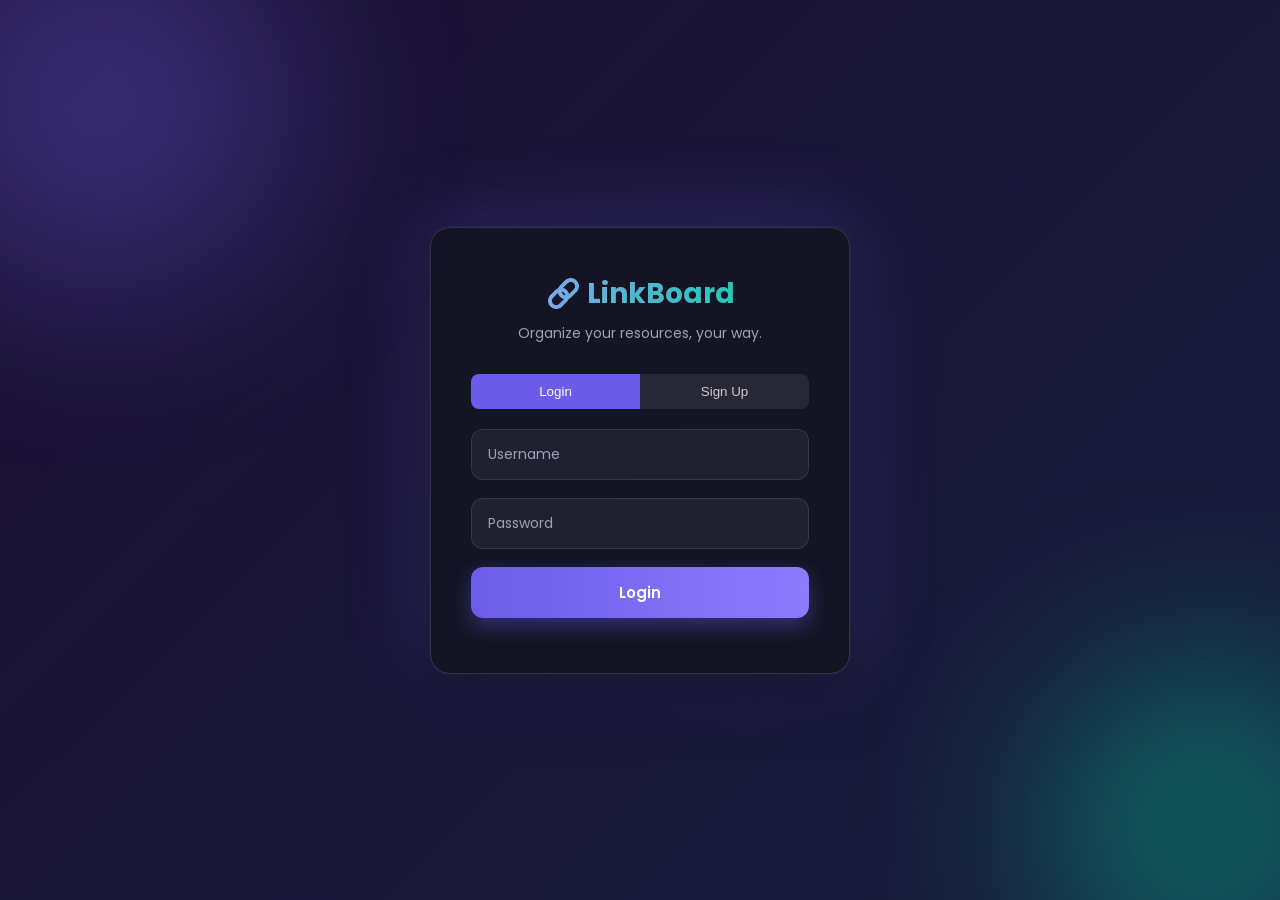
<file: frontend/index.html>
<!DOCTYPE html>
<html lang="en">

<head>
  <meta charset="UTF-8">
  <title>LinkBoard - Login</title>
  <link rel="stylesheet" href="style.css">
  <link rel="preconnect" href="https://fonts.googleapis.com">
  <link href="https://fonts.googleapis.com/css2?family=Poppins:wght@400;500;600;700&display=swap" rel="stylesheet">
</head>

<body>
  <div class="auth-container">
    <div class="auth-box">
      <h1>🔗 LinkBoard</h1>
      <p class="subtitle">Organize your resources, your way.</p>

      <div class="tabs">
        <button class="tab-btn active" id="loginTab" onclick="showLogin()">Login</button>
        <button class="tab-btn" id="signupTab" onclick="showSignup()">Sign Up</button>
      </div>

      <form id="loginForm">
        <input type="text" id="loginUsername" placeholder="Username" required>
        <input type="password" id="loginPassword" placeholder="Password" required>
        <button type="submit">Login</button>
      </form>

      <form id="signupForm" style="display:none;">
        <input type="text" id="signupUsername" placeholder="Username" required>
        <input type="password" id="signupPassword" placeholder="Password" required>
        <button type="submit">Create Account</button>
      </form>

      <p id="errorMsg" class="error"></p>
    </div>
  </div>

  <script src="script.js"></script>
</body>

</html>
</file>
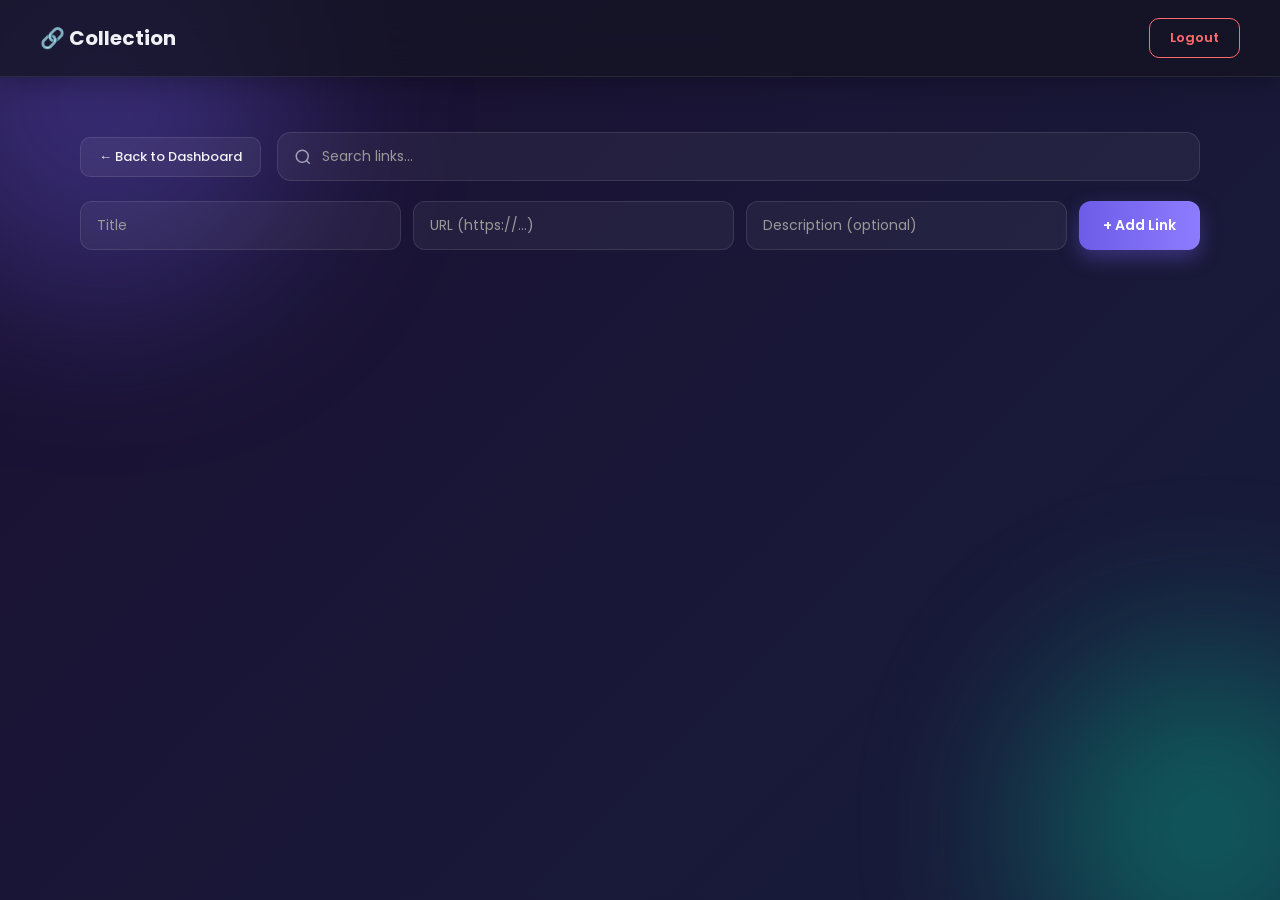
<file: frontend/collection.html>
<!DOCTYPE html>
<html lang="en">
<head>
<meta charset="UTF-8">
<title>LinkBoard - Collection</title>
<link rel="stylesheet" href="style.css">
<link rel="preconnect" href="https://fonts.googleapis.com">
<link href="https://fonts.googleapis.com/css2?family=Poppins:wght@400;500;600;700&display=swap" rel="stylesheet">
</head>
<body>
  <div class="navbar">
    <h2 id="collectionTitle">🔗 Collection</h2>
    <button class="logout-btn" onclick="logout()">Logout</button>
  </div>

  <div class="dashboard-container">
    <div class="links-header">
      <button class="back-btn" onclick="window.location.href='dashboard.html'">← Back to Dashboard</button>
      <input type="text" id="searchInput" placeholder="Search links..." oninput="loadLinks(this.value)">
    </div>

    <div class="add-link-form">
      <input type="text" id="linkTitle" placeholder="Title">
      <input type="text" id="linkUrl" placeholder="URL (https://...)">
      <input type="text" id="linkDesc" placeholder="Description (optional)">
      <button onclick="addLink()">+ Add Link</button>
    </div>

    <div id="linksList"></div>
  </div>

  <script src="script.js"></script>
  <script>
    const params = new URLSearchParams(window.location.search);
    const name = params.get('name');
    if (name) document.getElementById('collectionTitle').textContent = '🔗 ' + decodeURIComponent(name);
    loadLinks();
  </script>
</body>
</html>
</file>
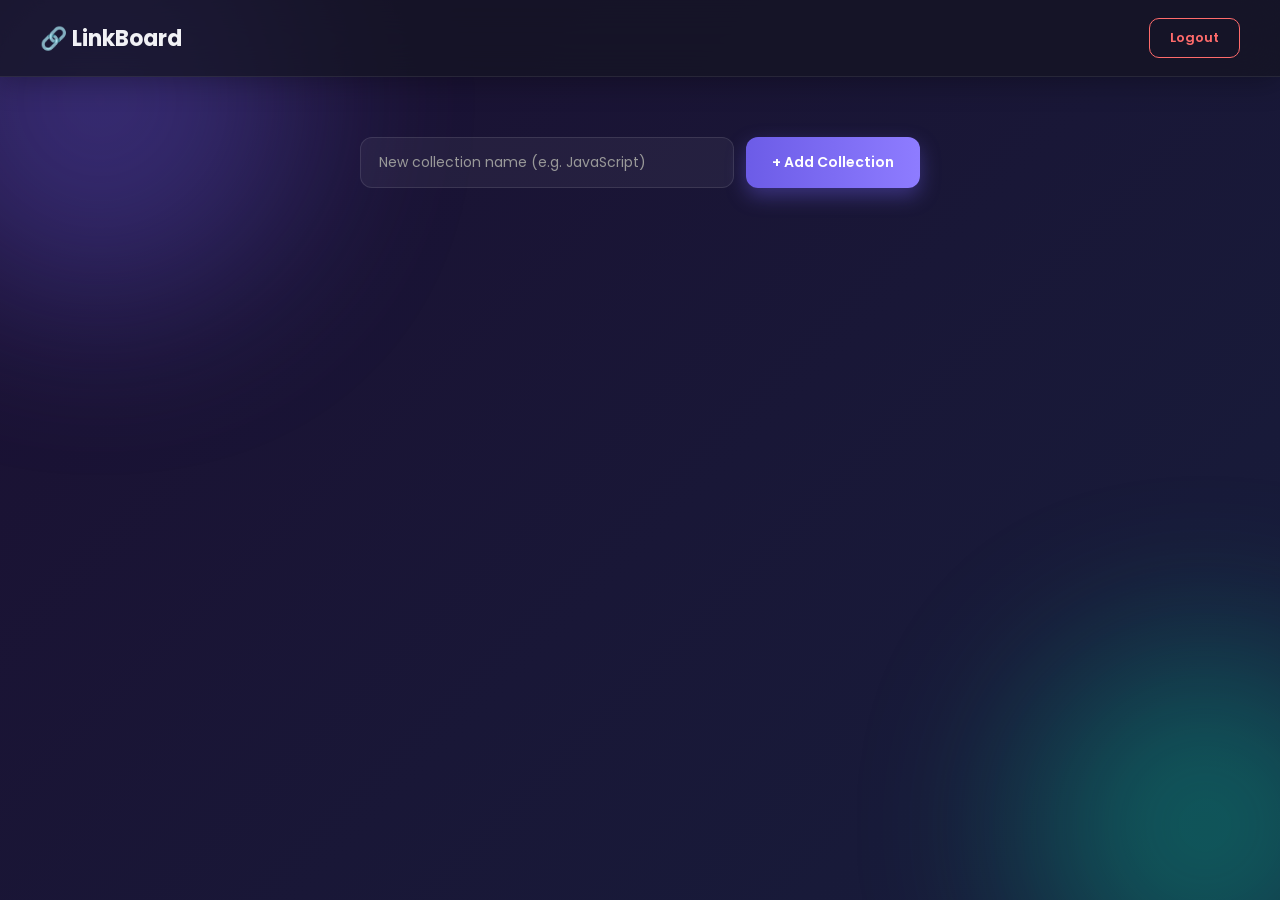
<file: frontend/dashboard.html>
<!DOCTYPE html>
<html lang="en">
<head>
<meta charset="UTF-8">
<title>LinkBoard - Dashboard</title>
<link rel="stylesheet" href="style.css">
<link rel="preconnect" href="https://fonts.googleapis.com">
<link href="https://fonts.googleapis.com/css2?family=Poppins:wght@400;500;600;700&display=swap" rel="stylesheet">
</head>
<body>
  <div class="navbar">
    <h2>🔗 LinkBoard</h2>
    <button class="logout-btn" onclick="logout()">Logout</button>
  </div>

  <div class="dashboard-container">
    <div class="add-collection">
      <input type="text" id="newCollectionName" placeholder="New collection name (e.g. JavaScript)">
      <button onclick="addCollection()">+ Add Collection</button>
    </div>

    <div class="collections-grid" id="collectionsGrid"></div>
  </div>

  <script src="script.js"></script>
  <script>loadCollections();</script>
</body>
</html>
</file>
<file: frontend/style.css>
/* ===== VARIABLES ===== */
:root {
  --bg-dark: #0f0f1a;
  --bg-darker: #0a0a12;
  --purple: #6c5ce7;
  --purple-light: #a29bfe;
  --purple-glow: rgba(108, 92, 231, 0.4);
  --card-bg: rgba(30, 30, 50, 0.6);
  --card-border: rgba(255, 255, 255, 0.08);
  --text-light: #f1f1f5;
  --text-grey: #a0a0b8;
  --danger: #ff6b6b;
  --success: #00d4a0;
}

* {
  margin: 0;
  padding: 0;
  box-sizing: border-box;
}

body {
  font-family: 'Poppins', sans-serif;
  color: var(--text-light);
  min-height: 100vh;
  background: linear-gradient(-45deg, #0f0f1a, #1a1a2e, #16213e, #1b1032);
  background-size: 400% 400%;
  animation: gradientShift 15s ease infinite;
  overflow-x: hidden;
}

/* Animated moving gradient background */
@keyframes gradientShift {
  0%   { background-position: 0% 50%; }
  50%  { background-position: 100% 50%; }
  100% { background-position: 0% 50%; }
}

/* Soft floating glow blobs behind everything */
body::before,
body::after {
  content: "";
  position: fixed;
  border-radius: 50%;
  filter: blur(90px);
  z-index: -1;
  opacity: 0.35;
}
body::before {
  width: 400px;
  height: 400px;
  background: var(--purple);
  top: -100px;
  left: -100px;
  animation: floatBlob 12s ease-in-out infinite;
}
body::after {
  width: 350px;
  height: 350px;
  background: #00d4a0;
  bottom: -100px;
  right: -100px;
  animation: floatBlob 14s ease-in-out infinite reverse;
}
@keyframes floatBlob {
  0%, 100% { transform: translate(0, 0) scale(1); }
  50% { transform: translate(60px, 40px) scale(1.15); }
}

/* AUTH PAGE */
.auth-container {
    display: flex;
    justify-content: center;
    align-items: center;
    min-height: 100vh;
}

.auth-box {
    background: rgba(255, 255, 255, 0.05);
    backdrop-filter: blur(12px);
    border: 1px solid rgba(255, 255, 255, 0.1);
    padding: 40px;
    border-radius: 16px;
    width: 350px;
    text-align: center;
    box-shadow: 0 8px 32px rgba(0, 0, 0, 0.4);
}

.auth-box h1 {
    font-size: 28px;
    margin-bottom: 5px;
}

.subtitle {
    color: #aaa;
    font-size: 13px;
    margin-bottom: 20px;
}

.tabs {
    display: flex;
    margin-bottom: 20px;
    border-radius: 8px;
    overflow: hidden;
}

.tab-btn {
    flex: 1;
    padding: 10px;
    background: rgba(255, 255, 255, 0.08);
    border: none;
    color: #ccc;
    cursor: pointer;
    transition: 0.3s;
}

.tab-btn.active {
    background: #6c5ce7;
    color: #fff;
}

input {
    width: 100%;
    padding: 12px;
    margin-bottom: 12px;
    border-radius: 8px;
    border: 1px solid rgba(255, 255, 255, 0.15);
    background: rgba(255, 255, 255, 0.08);
    color: #fff;
    outline: none;
}

input::placeholder {
    color: #999;
}

button[type="submit"] {
    width: 100%;
    padding: 12px;
    background: #6c5ce7;
    border: none;
    border-radius: 8px;
    color: #fff;
    font-weight: bold;
    cursor: pointer;
    transition: 0.3s;
}

button[type="submit"]:hover {
    background: #5849c4;
    transform: translateY(-2px);
}

.error {
    color: #ff6b6b;
    margin-top: 10px;
    font-size: 13px;
}

/* DASHBOARD */
.navbar {
    display: flex;
    justify-content: space-between;
    align-items: center;
    padding: 20px 40px;
    background: rgba(255, 255, 255, 0.05);
}

.navbar h2 {
    font-size: 22px;
}

.logout-btn {
    background: #ff6b6b;
    border: none;
    padding: 8px 16px;
    border-radius: 6px;
    color: #fff;
    cursor: pointer;
}

.dashboard-container {
    padding: 30px 40px;
}

.add-collection {
    display: flex;
    gap: 10px;
    margin-bottom: 25px;
}

.add-collection input {
    flex: 1;
    margin-bottom: 0;
}

.add-collection button {
    padding: 12px 20px;
    background: #6c5ce7;
    border: none;
    border-radius: 8px;
    color: #fff;
    cursor: pointer;
    white-space: nowrap;
}

.collections-grid {
    display: grid;
    grid-template-columns: repeat(auto-fill, minmax(220px, 1fr));
    gap: 20px;
}

.collection-card {
    background: rgba(255, 255, 255, 0.06);
    border: 1px solid rgba(255, 255, 255, 0.1);
    border-radius: 12px;
    padding: 20px;
    cursor: pointer;
    transition: 0.3s;
    position: relative;
}

.collection-card:hover {
    transform: translateY(-5px);
    background: rgba(255, 255, 255, 0.1);
}

.collection-card h3 {
    margin-bottom: 8px;
}

.collection-card p {
    color: #aaa;
    font-size: 13px;
}

.card-actions {
    position: absolute;
    top: 10px;
    right: 10px;
    display: flex;
    gap: 6px;
}

.card-actions button {
    background: rgba(0, 0, 0, 0.3);
    border: none;
    color: #fff;
    padding: 4px 8px;
    border-radius: 4px;
    cursor: pointer;
    font-size: 12px;
}

/* LINKS PAGE */
.links-header {
    display: flex;
    justify-content: space-between;
    align-items: center;
    margin-bottom: 20px;
    flex-wrap: wrap;
    gap: 10px;
}

.links-header input {
    width: 250px;
    margin-bottom: 0;
}

.back-btn {
    background: rgba(255, 255, 255, 0.1);
    border: none;
    color: #fff;
    padding: 8px 14px;
    border-radius: 6px;
    cursor: pointer;
}

.add-link-form {
    display: grid;
    grid-template-columns: 1fr 1fr 1fr auto;
    gap: 10px;
    margin-bottom: 25px;
}

.add-link-form input {
    margin-bottom: 0;
}

.add-link-form button {
    background: #6c5ce7;
    border: none;
    color: #fff;
    border-radius: 8px;
    cursor: pointer;
    padding: 0 20px;
}

.link-card {
    background: rgba(255, 255, 255, 0.06);
    border: 1px solid rgba(255, 255, 255, 0.1);
    border-radius: 10px;
    padding: 16px;
    margin-bottom: 12px;
    display: flex;
    justify-content: space-between;
    align-items: center;
    flex-wrap: wrap;
    gap: 10px;
}

.link-info h4 {
    margin-bottom: 4px;
}

.link-info p {
    color: #aaa;
    font-size: 13px;
}

.link-actions button {
    margin-left: 6px;
    padding: 6px 12px;
    border: none;
    border-radius: 6px;
    cursor: pointer;
    color: #fff;
}

.open-btn {
    background: #00b894;
}

.edit-btn {
    background: #0984e3;
}

.delete-btn {
    background: #ff6b6b;
}
/* ===== AUTH PAGE LAYOUT ===== */
.auth-container {
  min-height: 100vh;
  display: flex;
  align-items: center;
  justify-content: center;
  padding: 20px;
}

.auth-box {
  width: 100%;
  max-width: 420px;
  background: rgba(20, 20, 35, 0.85);   /* zyada solid, saaf dikhega projector pe */
  backdrop-filter: blur(20px);
  border: 1px solid rgba(255, 255, 255, 0.12);
  border-radius: 20px;
  padding: 45px 40px;
  box-shadow:
    0 20px 60px rgba(0, 0, 0, 0.5),
    0 0 0 1px rgba(255, 255, 255, 0.03),
    0 0 80px var(--purple-glow);
  animation: fadeInUp 0.7s ease;
}

@keyframes fadeInUp {
  from { opacity: 0; transform: translateY(30px); }
  to   { opacity: 1; transform: translateY(0); }
}

/* Logo / heading area */
.auth-box h1,
.auth-box .logo-title {
  font-size: 28px;
  font-weight: 700;
  text-align: center;
  margin-bottom: 8px;
  background: linear-gradient(90deg, var(--purple-light), #00d4a0);
  background-clip: text;              /* ← yeh line add karo */
  -webkit-background-clip: text;
  -webkit-text-fill-color: transparent;
}

.auth-box .subtitle {
  text-align: center;
  color: var(--text-grey);
  font-size: 14px;
  margin-bottom: 30px;
}

/* Tabs (Login / Signup switch) */
.auth-tabs {
  display: flex;
  background: rgba(255, 255, 255, 0.05);
  border-radius: 12px;
  padding: 4px;
  margin-bottom: 25px;
}

.auth-tabs button {
  flex: 1;
  padding: 10px;
  border: none;
  background: transparent;
  color: var(--text-grey);
  font-family: 'Poppins', sans-serif;
  font-weight: 600;
  font-size: 14px;
  border-radius: 9px;
  cursor: pointer;
  transition: all 0.3s ease;
}

.auth-tabs button.active {
  background: var(--purple);
  color: white;
  box-shadow: 0 4px 15px var(--purple-glow);
}
/* ===== INPUT FIELDS ===== */
.auth-box input,
.form-group input {
  width: 100%;
  padding: 14px 16px;
  margin-bottom: 18px;
  background: rgba(255, 255, 255, 0.05);
  border: 1.5px solid rgba(255, 255, 255, 0.1);
  border-radius: 12px;
  color: var(--text-light);
  font-family: 'Poppins', sans-serif;
  font-size: 14px;
  outline: none;
  transition: all 0.3s ease;
}

.auth-box input::placeholder {
  color: var(--text-grey);
}

/* Hover — halka sa lift/glow jab mouse le jao */
.auth-box input:hover {
  border-color: rgba(255, 255, 255, 0.25);
  background: rgba(255, 255, 255, 0.07);
}

/* Focus — jab click/type karo, purple glow ring */
.auth-box input:focus {
  border-color: var(--purple-light);
  background: rgba(255, 255, 255, 0.08);
  box-shadow: 0 0 0 4px var(--purple-glow);
  transform: translateY(-2px);
}

/* ===== SUBMIT BUTTON ===== */
.auth-box button[type="submit"],
.btn-primary {
  width: 100%;
  padding: 14px;
  border: none;
  border-radius: 12px;
  background: linear-gradient(90deg, var(--purple), #8e7cff);
  color: white;
  font-family: 'Poppins', sans-serif;
  font-weight: 600;
  font-size: 15px;
  cursor: pointer;
  position: relative;
  overflow: hidden;
  transition: all 0.3s ease;
  box-shadow: 0 8px 20px var(--purple-glow);
}

.auth-box button[type="submit"]:hover,
.btn-primary:hover {
  transform: translateY(-3px);
  box-shadow: 0 12px 30px var(--purple-glow);
  background: linear-gradient(90deg, #7b6cf0, var(--purple-light));
}

.auth-box button[type="submit"]:active,
.btn-primary:active {
  transform: translateY(0);
}

/* Shine sweep effect on hover — premium touch */
.auth-box button[type="submit"]::before,
.btn-primary::before {
  content: "";
  position: absolute;
  top: 0;
  left: -75%;
  width: 50%;
  height: 100%;
  background: linear-gradient(120deg, transparent, rgba(255,255,255,0.3), transparent);
  transform: skewX(-25deg);
  transition: left 0.6s ease;
}

.auth-box button[type="submit"]:hover::before,
.btn-primary:hover::before {
  left: 125%;
}
/* ===== NAVBAR ===== */
.navbar {
  display: flex;
  align-items: center;
  justify-content: space-between;
  padding: 18px 40px;
  background: rgba(20, 20, 35, 0.75);
  backdrop-filter: blur(20px);
  border-bottom: 1px solid rgba(255, 255, 255, 0.08);
  position: sticky;
  top: 0;
  z-index: 100;
  box-shadow: 0 4px 30px rgba(0, 0, 0, 0.3);
}

.navbar .logo {
  font-size: 22px;
  font-weight: 700;
  background: linear-gradient(90deg, var(--purple-light), #00d4a0);
  -webkit-background-clip: text;
  background-clip: text;
  -webkit-text-fill-color: transparent;
  display: flex;
  align-items: center;
  gap: 8px;
  cursor: pointer;
  transition: transform 0.3s ease;
}

.navbar .logo:hover {
  transform: scale(1.05);
}

.navbar .nav-right {
  display: flex;
  align-items: center;
  gap: 18px;
}

.navbar .username {
  color: var(--text-grey);
  font-size: 14px;
  font-weight: 500;
}

.navbar .username span {
  color: var(--text-light);
  font-weight: 600;
}

/* Logout button — outline style, fills on hover */
.navbar .logout-btn {
  padding: 9px 20px;
  border: 1.5px solid var(--danger);
  background: transparent;
  color: var(--danger);
  border-radius: 10px;
  font-family: 'Poppins', sans-serif;
  font-weight: 600;
  font-size: 13px;
  cursor: pointer;
  transition: all 0.3s ease;
}

.navbar .logout-btn:hover {
  background: var(--danger);
  color: white;
  box-shadow: 0 6px 18px rgba(255, 107, 107, 0.4);
  transform: translateY(-2px);
}

/* Back button (collection.html) */
.back-btn {
  display: inline-flex;
  align-items: center;
  gap: 6px;
  padding: 9px 18px;
  background: rgba(255, 255, 255, 0.06);
  border: 1px solid rgba(255, 255, 255, 0.1);
  border-radius: 10px;
  color: var(--text-light);
  font-family: 'Poppins', sans-serif;
  font-size: 13px;
  font-weight: 500;
  cursor: pointer;
  transition: all 0.3s ease;
}

.back-btn:hover {
  background: var(--purple);
  border-color: var(--purple);
  transform: translateX(-4px);
  box-shadow: 0 6px 15px var(--purple-glow);
}
/* ===== ADD COLLECTION INPUT BAR ===== */
.add-collection {
  display: flex;
  gap: 12px;
  max-width: 600px;
  margin: 30px auto;
  padding: 0 20px;
}

.add-collection input {
  flex: 1;
  padding: 14px 18px;
  background: rgba(255, 255, 255, 0.05);
  border: 1.5px solid rgba(255, 255, 255, 0.1);
  border-radius: 12px;
  color: var(--text-light);
  font-family: 'Poppins', sans-serif;
  font-size: 14px;
  outline: none;
  transition: all 0.3s ease;
}

.add-collection input:focus {
  border-color: var(--purple-light);
  box-shadow: 0 0 0 4px var(--purple-glow);
  transform: translateY(-2px);
}

.add-collection button {
  padding: 14px 26px;
  border: none;
  border-radius: 12px;
  background: linear-gradient(90deg, var(--purple), #8e7cff);
  color: white;
  font-family: 'Poppins', sans-serif;
  font-weight: 600;
  font-size: 14px;
  cursor: pointer;
  transition: all 0.3s ease;
  box-shadow: 0 8px 20px var(--purple-glow);
}

.add-collection button:hover {
  transform: translateY(-3px);
  box-shadow: 0 12px 28px var(--purple-glow);
}

/* ===== COLLECTIONS GRID ===== */
.collections-grid {
  display: grid;
  grid-template-columns: repeat(auto-fill, minmax(260px, 1fr));
  gap: 22px;
  padding: 20px 40px 60px;
  max-width: 1200px;
  margin: 0 auto;
}

/* Individual collection card */
.collection-card {
  position: relative;
  background: rgba(30, 30, 50, 0.65);
  backdrop-filter: blur(15px);
  border: 1px solid rgba(255, 255, 255, 0.08);
  border-radius: 16px;
  padding: 26px 22px;
  cursor: pointer;
  overflow: hidden;
  transition: all 0.35s cubic-bezier(0.25, 0.8, 0.25, 1);
  animation: cardPopIn 0.5s ease backwards;
}

/* Stagger animation when cards first load */
.collection-card:nth-child(1) { animation-delay: 0.05s; }
.collection-card:nth-child(2) { animation-delay: 0.1s; }
.collection-card:nth-child(3) { animation-delay: 0.15s; }
.collection-card:nth-child(4) { animation-delay: 0.2s; }
.collection-card:nth-child(5) { animation-delay: 0.25s; }
.collection-card:nth-child(6) { animation-delay: 0.3s; }

@keyframes cardPopIn {
  from { opacity: 0; transform: translateY(20px) scale(0.95); }
  to   { opacity: 1; transform: translateY(0) scale(1); }
}

/* Glow border sweep on hover — the "wow" effect */
.collection-card::before {
  content: "";
  position: absolute;
  inset: 0;
  border-radius: 16px;
  padding: 1.5px;
  background: linear-gradient(135deg, var(--purple-light), transparent 40%, #00d4a0);
  -webkit-mask: linear-gradient(#fff 0 0) content-box, linear-gradient(#fff 0 0);
  -webkit-mask-composite: xor;
  mask-composite: exclude;
  opacity: 0;
  transition: opacity 0.35s ease;
}

.collection-card:hover::before {
  opacity: 1;
}

.collection-card:hover {
  transform: translateY(-8px) scale(1.02);
  background: rgba(35, 35, 58, 0.8);
  box-shadow:
    0 20px 40px rgba(0, 0, 0, 0.4),
    0 0 30px var(--purple-glow);
}

.collection-card .card-icon {
  font-size: 32px;
  margin-bottom: 14px;
  display: inline-block;
  transition: transform 0.35s ease;
}

.collection-card:hover .card-icon {
  transform: scale(1.15) rotate(-5deg);
}

.collection-card h3 {
  font-size: 17px;
  font-weight: 600;
  margin-bottom: 6px;
  color: var(--text-light);
}

.collection-card p {
  font-size: 13px;
  color: var(--text-grey);
}

/* Edit/Delete icons on the card — appear on hover */
.collection-card .card-actions {
  position: absolute;
  top: 16px;
  right: 16px;
  display: flex;
  gap: 8px;
  opacity: 0;
  transform: translateY(-6px);
  transition: all 0.3s ease;
}

.collection-card:hover .card-actions {
  opacity: 1;
  transform: translateY(0);
}

.collection-card .card-actions button {
  width: 30px;
  height: 30px;
  border: none;
  border-radius: 8px;
  background: rgba(255, 255, 255, 0.1);
  color: var(--text-light);
  cursor: pointer;
  font-size: 13px;
  display: flex;
  align-items: center;
  justify-content: center;
  transition: all 0.25s ease;
}

.collection-card .edit-btn:hover {
  background: var(--purple);
  transform: scale(1.1);
}

.collection-card .delete-btn:hover {
  background: var(--danger);
  transform: scale(1.1);
}
/* ===== LINKS PAGE HEADER (search + back button) ===== */
.links-header {
  display: flex;
  align-items: center;
  gap: 16px;
  flex-wrap: wrap;
  max-width: 1200px;
  margin: 25px auto 20px;
  padding: 0 40px;
}

.links-header #searchInput {
  flex: 1;
  min-width: 200px;
  padding: 13px 20px 13px 44px;
  background: rgba(255, 255, 255, 0.05);
  border: 1.5px solid rgba(255, 255, 255, 0.1);
  border-radius: 14px;
  color: var(--text-light);
  font-family: 'Poppins', sans-serif;
  font-size: 14px;
  outline: none;
  transition: all 0.3s ease;
  background-image: url("data:image/svg+xml,%3Csvg xmlns='http://www.w3.org/2000/svg' width='18' height='18' viewBox='0 0 24 24' fill='none' stroke='%23a0a0b8' stroke-width='2'%3E%3Ccircle cx='11' cy='11' r='8'/%3E%3Cline x1='21' y1='21' x2='16.65' y2='16.65'/%3E%3C/svg%3E");
  background-repeat: no-repeat;
  background-position: 16px center;
}

.links-header #searchInput:focus {
  border-color: var(--purple-light);
  background-color: rgba(255, 255, 255, 0.08);
  box-shadow: 0 0 0 4px var(--purple-glow);
  transform: translateY(-2px);
}

/* ===== ADD LINK FORM ===== */
.add-link-form {
  display: flex;
  flex-wrap: wrap;
  gap: 12px;
  max-width: 1200px;
  margin: 0 auto 30px;
  padding: 0 40px;
}

.add-link-form input {
  flex: 1;
  min-width: 160px;
  padding: 13px 16px;
  background: rgba(255, 255, 255, 0.05);
  border: 1.5px solid rgba(255, 255, 255, 0.1);
  border-radius: 12px;
  color: var(--text-light);
  font-family: 'Poppins', sans-serif;
  font-size: 14px;
  outline: none;
  transition: all 0.3s ease;
}

.add-link-form input:focus {
  border-color: var(--purple-light);
  box-shadow: 0 0 0 4px var(--purple-glow);
  transform: translateY(-2px);
}

.add-link-form button {
  padding: 13px 24px;
  border: none;
  border-radius: 12px;
  background: linear-gradient(90deg, var(--purple), #8e7cff);
  color: white;
  font-family: 'Poppins', sans-serif;
  font-weight: 600;
  font-size: 14px;
  cursor: pointer;
  transition: all 0.3s ease;
  box-shadow: 0 8px 20px var(--purple-glow);
}

.add-link-form button:hover {
  transform: translateY(-3px);
  box-shadow: 0 12px 28px var(--purple-glow);
}

/* ===== LINKS LIST ===== */
#linksList {
  display: flex;
  flex-direction: column;
  gap: 14px;
  max-width: 1200px;
  margin: 0 auto;
  padding: 0 40px 60px;
}

.link-card {
  display: flex;
  align-items: center;
  justify-content: space-between;
  gap: 16px;
  background: rgba(30, 30, 50, 0.6);
  backdrop-filter: blur(15px);
  border: 1px solid rgba(255, 255, 255, 0.08);
  border-radius: 14px;
  padding: 18px 22px;
  transition: all 0.3s cubic-bezier(0.25, 0.8, 0.25, 1);
  animation: cardPopIn 0.4s ease backwards;
}

.link-card:hover {
  transform: translateX(6px);
  background: rgba(35, 35, 58, 0.8);
  border-color: var(--purple-light);
  box-shadow: 0 10px 30px rgba(0, 0, 0, 0.3), 0 0 20px var(--purple-glow);
}

.link-card .link-info {
  flex: 1;
  min-width: 0;
}

.link-card .link-info h4 {
  color: var(--text-light);
  font-weight: 600;
  font-size: 15px;
  white-space: nowrap;
  overflow: hidden;
  text-overflow: ellipsis;
}

.link-card .link-info p {
  font-size: 13px;
  color: var(--text-grey);
  margin-top: 4px;
  white-space: nowrap;
  overflow: hidden;
  text-overflow: ellipsis;
}

.link-card .link-actions {
  display: flex;
  gap: 8px;
  flex-shrink: 0;
}

.link-card .link-actions button {
  padding: 8px 14px;
  border: none;
  border-radius: 9px;
  background: rgba(255, 255, 255, 0.08);
  color: var(--text-light);
  cursor: pointer;
  font-size: 12px;
  font-weight: 500;
  font-family: 'Poppins', sans-serif;
  transition: all 0.25s ease;
}

.link-card .open-btn:hover {
  background: #00d4a0;
  color: #0a0a12;
  transform: scale(1.05);
}

.link-card .edit-btn:hover {
  background: var(--purple);
  transform: scale(1.05);
}

.link-card .delete-btn:hover {
  background: var(--danger);
  transform: scale(1.05);
}

/* Navbar title in collection page */
#collectionTitle {
  font-size: 20px;
  font-weight: 700;
  color: var(--text-light);
}
</file>
